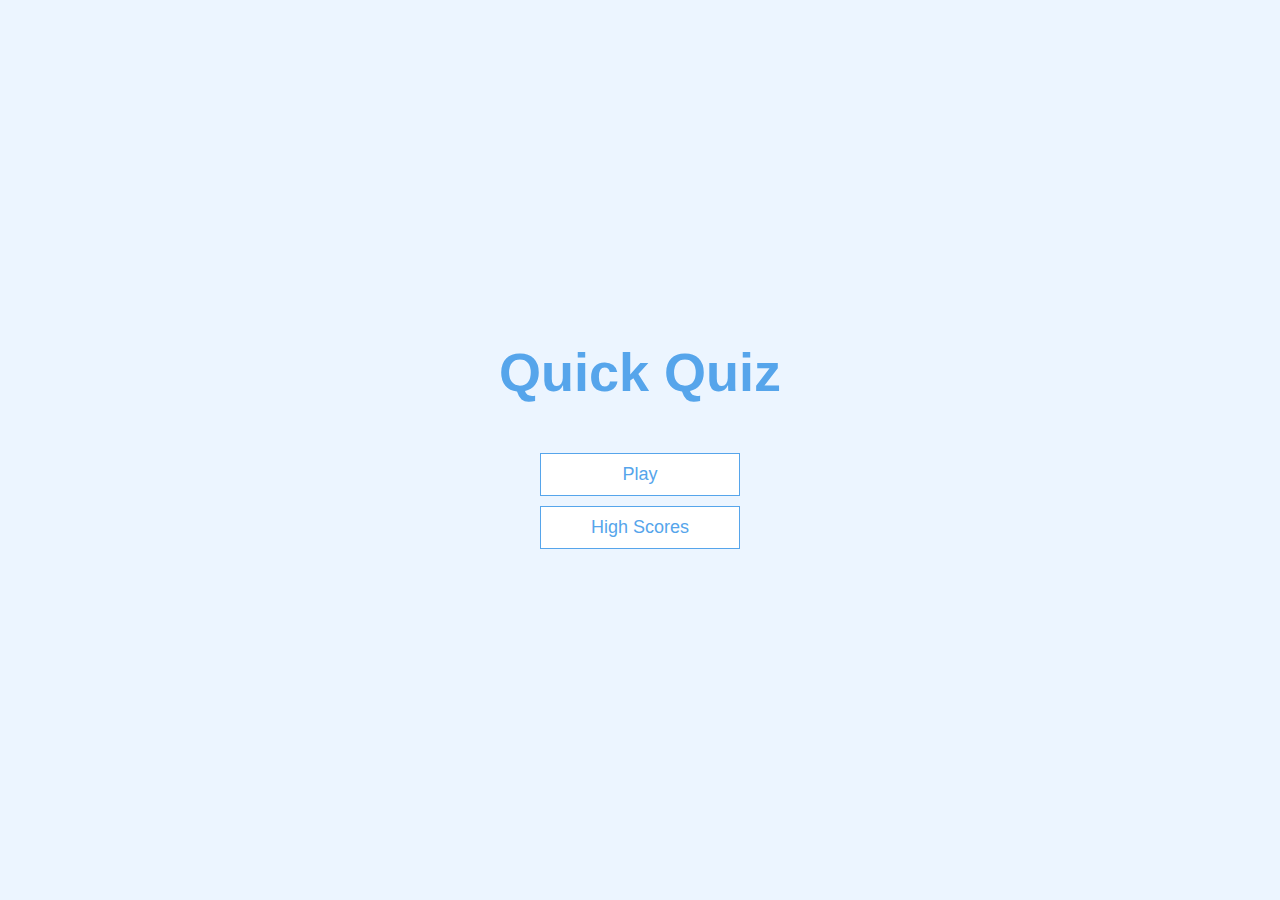
<file: index.html>
<!DOCTYPE html>
<html lang="en">
    <head>
        <meta charset="UTF-8">
        <meta name="viewport" content="width=device-width, initial-scale=1.0">
        <title>Quick Quiz</title>
        <link rel="stylesheet" href="app.css">
    </head>
    <body>
        <div class="container">
            <div id="home" class="flex-center flex-column">
                <h1>Quick Quiz</h1>
                <a class="btn" href="/game.html">Play</a>
                <a class="btn" href="/highscores.html">High Scores</a>
            </div>
        </div>
    </body>
</html>
</file>
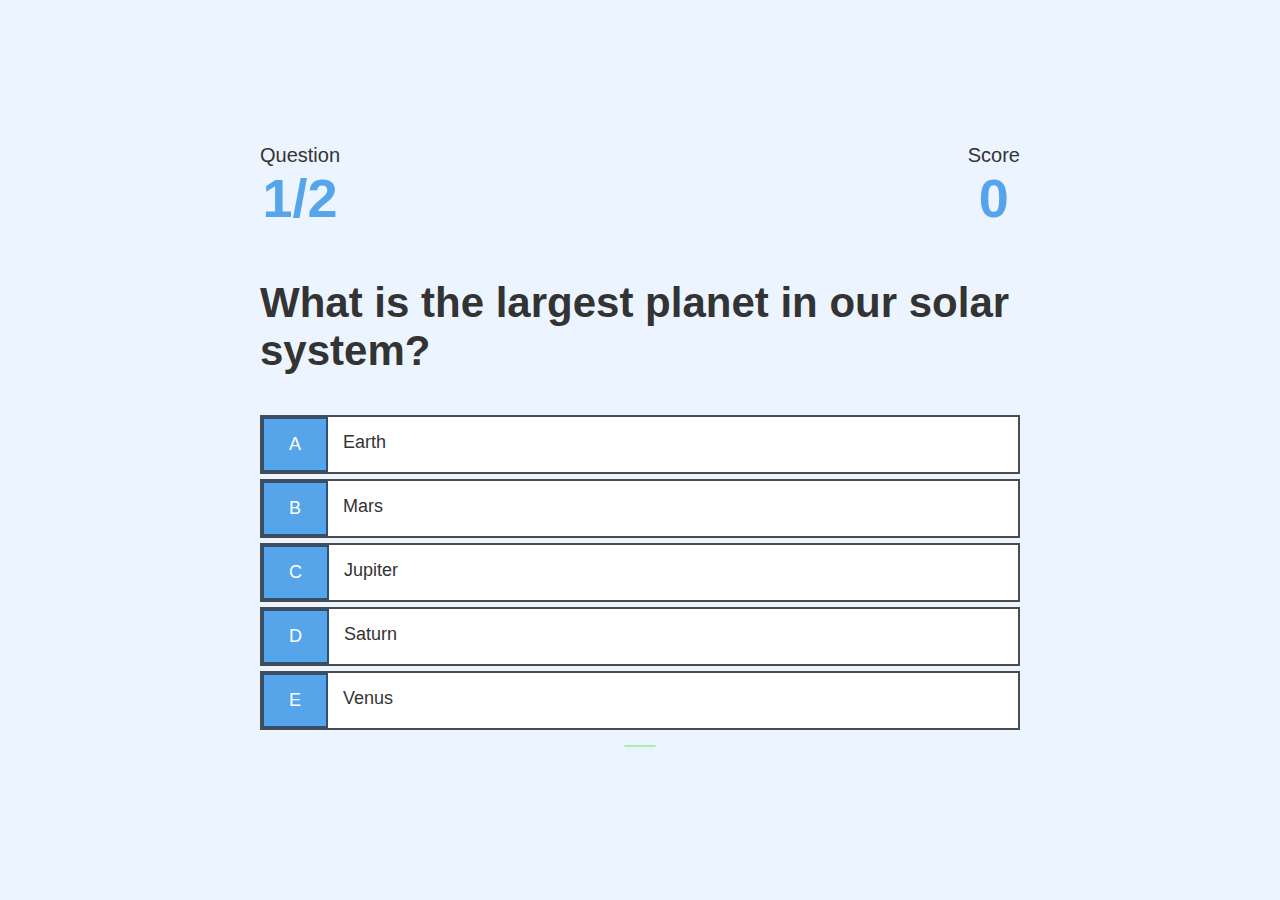
<file: game.html>
<!DOCTYPE html>
    <html lang="en">
    <head>
        <meta charset="UTF-8">
        <meta name="viewport" content="width=device-width, initial-scale=1.0">
        <title>Quick Quiz - Play</title>
        <link rel="stylesheet" href="app.css"/>
        <link rel="stylesheet" href="game.css">
    </head>
    <body>
        <div class="container">
            <div id="game" class="justify-center flex-column">
                <div id="hud">
                    <div id="hud-item">
                        <p class="hud-prefix">
                            Question
                        </p>
                        <h1 class="hud-main-text" id="questionCounter">
                            
                        </h1>
                    </div>
                    <div id="hud-item">
                        <p class="hud-prefix">
                            Score
                        </p>
                        <h1 class="hud-main-text" id="score">
                            0
                        </h1>
                    </div>
                </div>
                <h2 id="question">
                    What is the answer to this question?
                </h2>
                <div class="choice-container">
                    <p class="choice-prefix">A</p>
                    <p class="choice-text" data-number="1">Choice 1</p>
                </div>
                <div class="choice-container">
                    <p class="choice-prefix">B</p>
                    <p class="choice-text" data-number="2">Choice 2</p>
                </div>
                <div class="choice-container">
                    <p class="choice-prefix">C</p>
                    <p class="choice-text" data-number="3">Choice 3</p>
                </div>
                <div class="choice-container">
                    <p class="choice-prefix">D</p>
                    <p class="choice-text" data-number="4">Choice 4</p>
                </div>
                <div class="choice-container">
                    <p class="choice-prefix">E</p>
                    <p class="choice-text" data-number="5">Choice 5</p>
                </div>
                <button id="nextQuestionBtn" class="next-btn" style="display: none;">Next Question</button>
                <button id="explanationBtn" class="exp-btn" style="display: none;">Explanation</button> 
                <div id="explanationText" class="exp-box"></div>
            </div>
        </div>
        <script src="game.js"></script>
    </body>
</html>
</file>
<file: app.css>
:root {
    background-color: #ecf5ff;
    font-size: 62.5%;

}

*{
    box-sizing: border-box;
    font-family: Arial, Helvetica, sans-serif;
    margin: 0;
    padding: 0;
    color: #333;
}

h1,h2,h3,h4{
    margin-bottom: 1rem;
}

h1{
    font-size: 5.4rem;
    color: #56a5eb;
    margin-bottom: 5rem;
}

h1 > span{
    font-size: 2.4rem;
    font-weight: 500;
}

h2{
    font-size: 4.2rem;
    margin-bottom: 4rem;
    font-weight: 700;
}

h3{
    font-size: 2.8rem;
    font-weight: 500;
}

/* Utility */
.container{
    width: 100vw;
    height: 100vh;
    display: flex;
    justify-content: center;
    align-items: center;
    max-width: 80rem;
    margin: 0 auto;
    padding: 2rem;
}

.container{
    width: 100%;
}

.flex-column{
    display: flex;
    flex-direction: column;
}

.flex-center{
    justify-content: center;
    align-items: center;
}

.justify-center{
    justify-content: center;
}

.text-center{
    text-align: center;
}

.hidden{
    display: none;
}

/* Buttons */
.btn{
    font-size: 1.8rem;
    padding: 1rem 0;
    width: 20rem;
    text-align: center;
    border: 0.1rem solid #56a5eb;
    margin-bottom: 1rem;
    text-decoration: none;
    color: #56a5eb;
    background-color: white;

    transition: 
        transform 200ms ease-in-out,       /* For translateY */
        font-size 200ms ease-in-out,       /* For font-size change */
        box-shadow 200ms ease-in-out,
        background-color 200ms ease-in-out;
}

.btn:hover{
    cursor: pointer;
    font-size: 1.9rem;
    background-color: #ecf6ff;
    box-shadow: 0 0.4rem 1.4rem 0 rgba(86, 185, 235, 0.5);
    transform: translateY(-0.1rem);
}

.btn[disabled]:hover{
    cursor: not-allowed;
    box-shadow: none;
    transform: none;
}
</file>
<file: game.css>
.next-btn{
    font-size: 1.8rem;
    padding: 1rem 0;
    width: 16rem;
    text-align: center;
    border: 0.5rem solid #5e56eb;
    margin-bottom: 1rem;
    text-decoration: none;
    color: #5e56eb;
    background-color: white;
    border-radius: 3rem; 
    display: block; /* Ensure the button behaves as a block element */
    margin-left: auto; /* Push left margin to max */
    margin-right: auto; /* Push right margin to max, effectively centering */

    transition: 
        transform 200ms ease-in-out,       /* For translateY */
        font-size 200ms ease-in-out,       /* For font-size change */
        box-shadow 200ms ease-in-out,      /* For box-shadow */
        background-color 200ms ease-in-out;      
}

.next-btn:hover{
    cursor: pointer;
    font-size: 1.9rem;
    background-color: #f1ecff;
    box-shadow: 0 0.4rem 1.4rem 0 rgba(75, 63, 180, 0.5);
    transform: translateY(-0.1rem);
}

.next-btn[disabled]:hover{
    cursor: not-allowed;
    box-shadow: none;
    transform: none;
}

.exp-btn{
    font-size: 1.8rem;
    padding: 1rem 0;
    width: 100rem;
    text-align: center;
    border: 0.5rem solid #56eb65;
    margin-bottom: 1rem;
    text-decoration: none;
    color: #0fab4b;
    background-color: white;
    border-radius: 3rem; 
    display: block; /* Ensure the button behaves as a block element */
    margin-left: auto; /* Push left margin to max */
    margin-right: auto; /* Push right margin to max, effectively centering */

    transition: 
        transform 200ms ease-in-out,       /* For translateY */
        font-size 200ms ease-in-out,       /* For font-size change */
        box-shadow 200ms ease-in-out,      /* For box-shadow */
        background-color 200ms ease-in-out;
}

.exp-btn:hover{
    cursor: pointer;
    font-size: 1.9rem;
    background-color: #edffee;
    box-shadow: 0 0.4rem 1.4rem 0 rgba(59, 255, 85, 0.7);
    transform: translateY(-0.1rem);
}

.exp-btn[disabled]:hover{
    cursor: not-allowed;
    box-shadow: none;
    transform: none;
}

.exp-box {
    max-height: 0;
    overflow: hidden;
    background: #f8fff0;
    border: 1px solid #b6e6b6;
    border-radius: 1rem;
    margin: 1rem auto;
    padding: 0 1.5rem;
    font-size: 3rem;
    color: #1a4d1a;
    box-shadow: 0 0.2rem 0.8rem 0 rgba(59, 255, 85, 0.15);
    transition: max-height 0.5s linear;
}

/* Add this class with JS when showing the box */
.exp-box.show {
    max-height: 50rem; /* Large enough to fit most content */
    transition: max-height 0.5s linear;
}

.choice-container{
    display: flex;
    margin-bottom: 0.5rem;
    width: 100%;
    font-size: 1.8rem;
    border: 0.2rem solid rgba(0, 0, 0, 0.7);
    background-color: white;
}

.choice-container:hover{
    cursor: pointer;
    box-shadow: 0 0.4rem 1.4rem 0 rgba(86, 185, 235, 0.5);
    transform: translateY(-0.1rem);
    transition: transform 150ms;
}

.choice-prefix{
    padding: 1.5rem 2.5rem;
    border: 0.2rem solid rgba(0, 0, 0, 0.5);
    background-color: #56a5eb;
    color: white;
}

.choice-text{
    padding: 1.5rem;
    width: 100%;
}

.correct{
    background-color: #beffce;
}

.incorrect{
    background-color: #eab6bb;
}

.answer{
    background-color: #f8fab7;
}

/* HUD */

#hud {
    display: flex;
    justify-content: space-between;

}

.hud-prefix{
    text-align: center;
    font-size: 2rem;
}

.hud-main-text{
    text-align: center;
}
</file>
